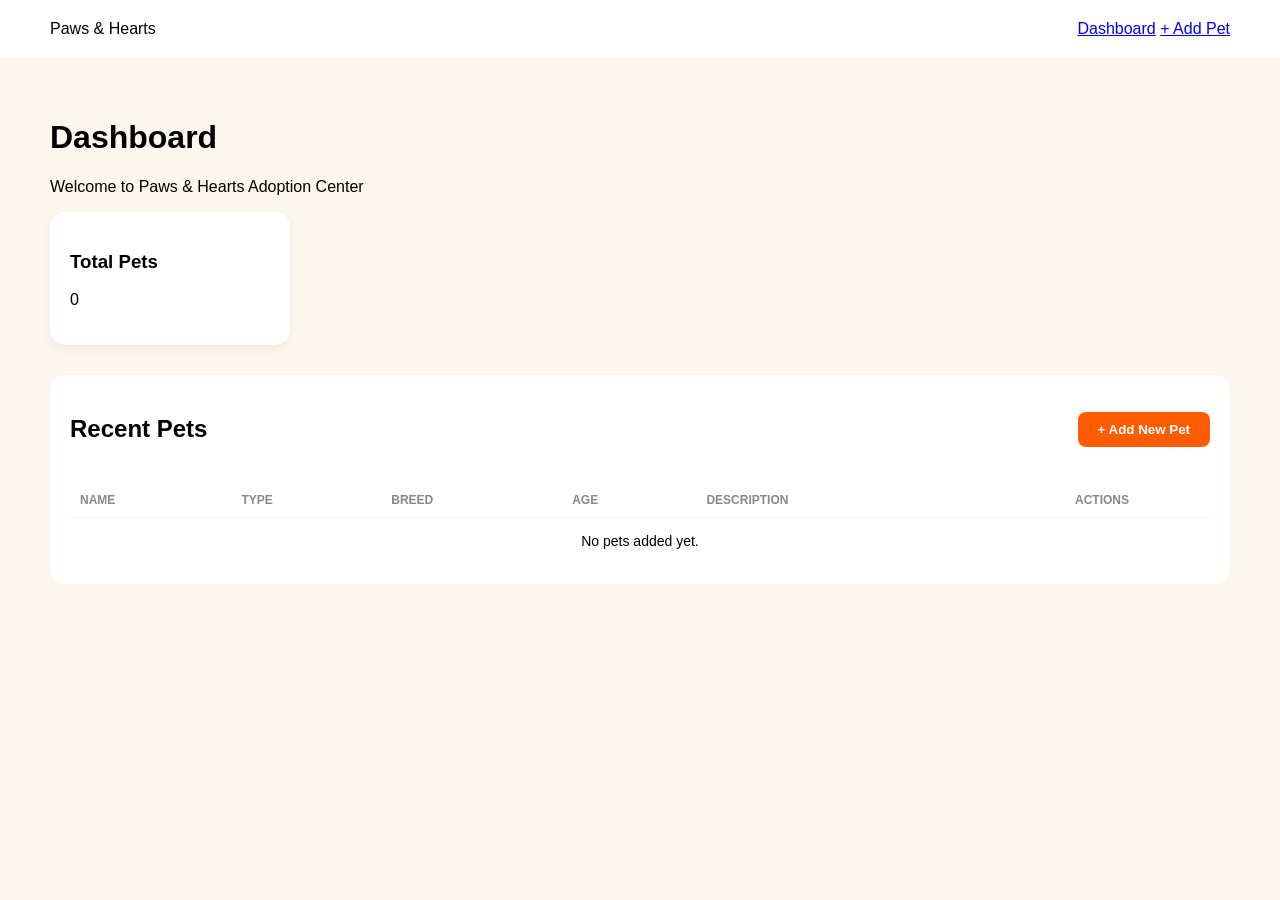
<file: htl.fol/index.html>
<!DOCTYPE html>
<html lang="en">
<head>
    <meta charset="UTF-8">
    <meta name="viewport" content="width=device-width, initial-scale=1.0">
    <title>Paws & Hearts - Dashboard</title>
    <link rel="stylesheet" href="style.css">
</head>
<body>
    <nav class="navbar">
        <div class="logo">Paws & Hearts</div>
        <div class="links">
            <a href="index.html" class="active">Dashboard</a>
            <a href="addpet.html">+ Add Pet</a>
        </div>
    </nav>

    <main>
        <header>
            <h1>Dashboard</h1>
            <p>Welcome to Paws & Hearts Adoption Center</p>
        </header>

        <section class="stats-container">
            <div class="stat-card">
                <h3>Total Pets</h3>
                <p id="totalCount">0</p>
            </div>
        </section>

        <section class="table-section">
            <div class="table-header">
                <h2>Recent Pets</h2>
                <button class="btn-orange" onclick="location.href='addpet.html'">+ Add New Pet</button>
            </div>
            <table>
                <thead>
                    <tr>
                        <th>Name</th>
                        <th>Type</th>
                        <th>Breed</th>
                        <th>Age</th>
                        <th>Description</th>
                        <th style="text-align: center;">Actions</th>
                    </tr>
                </thead>
                <tbody id="petsTableBody"></tbody> 
            </table>
        </section>
    </main>

    <div id="editModal" class="modal-overlay" style="display:none;">
        <div class="modal-card">
            <h2>Edit Pet</h2>
            <input type="hidden" id="editIndex">
            <div class="form-group"><label>Pet Name</label><input type="text" id="editName"></div>
            <div class="form-group"><label>Type</label><input type="text" id="editType"></div>
            <div class="form-group"><label>Breed</label><input type="text" id="editBreed"></div>
            <div class="form-group"><label>Age</label><input type="number" id="editAge"></div>
            <div class="form-group"><label>Description</label><textarea id="editDesc" rows="3"></textarea></div>
            <div class="modal-actions">
                <button id="saveBtn" class="btn-orange">Update Details</button>
                <button id="cancelBtn" class="btn-secondary">Cancel</button>
            </div>
        </div>
    </div>

    <script type="module" src="app.js"></script>
</body>
</html>
</file>
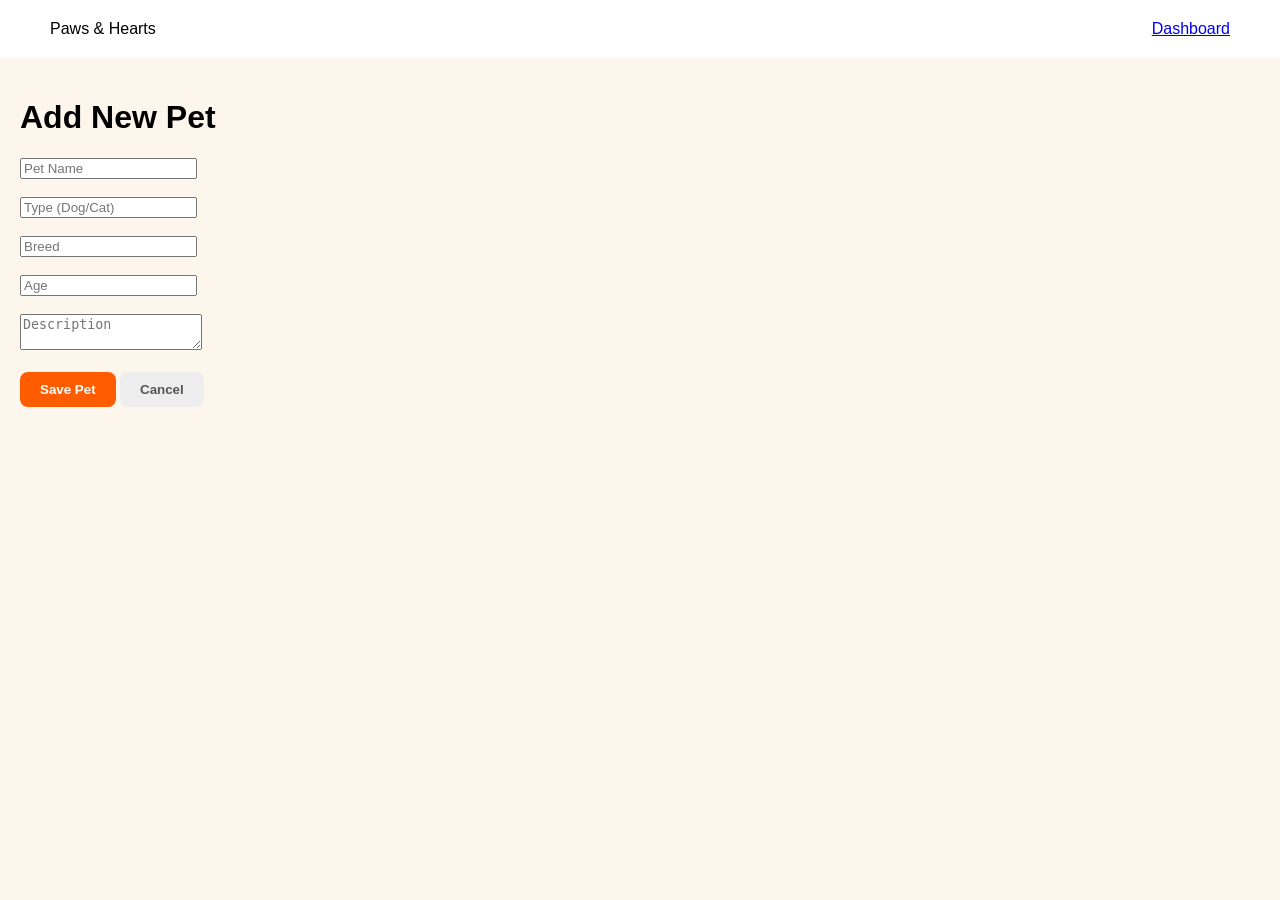
<file: htl.fol/addpet.html>
<!DOCTYPE html>
<html lang="en">
<head>
    <meta charset="UTF-8">
    <meta name="viewport" content="width=device-width, initial-scale=1.0">
    <title>Add New Pet</title>
    <link rel="stylesheet" href="style.css">
</head>
<body>
    <nav class="navbar">
        <div class="logo">Paws & Hearts</div>
        <div class="links"><a href="index.html">Dashboard</a></div>
    </nav>

    <main style="padding: 20px;">
        <h1>Add New Pet</h1>
        <form id="addPetForm">
            <input type="text" name="name" placeholder="Pet Name" required><br><br>
            <input type="text" name="type" placeholder="Type (Dog/Cat)" required><br><br>
            <input type="text" name="breed" placeholder="Breed" required><br><br>
            <input type="number" name="age" placeholder="Age" required><br><br>
            <textarea name="description" placeholder="Description" required></textarea><br><br>
            
            <button type="submit" class="btn-orange">Save Pet</button>
            <button type="button" class="btn-secondary" onclick="location.href='index.html'">Cancel</button>
        </form>
    </main>

    <script type="module" src="addpet.js"></script>
</body>
</html>
</file>
<file: htl.fol/style.css>
:root {
    --orange: #ff5c00;
    --orange-hover: #e65300;
    --cream: #fdf6ec;
    --white: #ffffff;
    --gray: #888;
    --border: #f0f0f0;
}

body {
    background-color: var(--cream);
    font-family: 'Segoe UI', sans-serif;
    margin: 0;
    padding: 0;
}

.navbar {
    background: var(--white);
    padding: 20px 50px;
    display: flex;
    justify-content: space-between;
    align-items: center;
}

main { padding: 40px 50px; }

.stat-card {
    background: var(--white);
    padding: 20px;
    border-radius: 15px;
    width: 200px;
    box-shadow: 0 4px 10px rgba(0,0,0,0.05);
}

.table-section {
    background: var(--white);
    margin-top: 30px;
    padding: 20px;
    border-radius: 15px;
}

.table-header {
    display: flex;
    justify-content: space-between;
    align-items: center;
    margin-bottom: 20px;
}

table {
    width: 100%;
    border-collapse: collapse;
}

th { text-align: left; color: var(--gray); font-size: 12px; padding: 10px; text-transform: uppercase; }
td { padding: 15px 10px; border-top: 1px solid var(--border); font-size: 14px; }

.btn-orange {
    background: var(--orange);
    color: white;
    border: none;
    padding: 10px 20px;
    border-radius: 8px;
    cursor: pointer;
    font-weight: bold;
    transition: background 0.3s;
}

.btn-orange:hover {
    background: var(--orange-hover);
}

/* --- Action Buttons (Inside Table) --- */
.action-btn {
    padding: 6px 12px;
    border-radius: 6px;
    border: none;
    cursor: pointer;
    font-size: 12px;
    font-weight: 600;
    margin-right: 5px;
}

.edit-btn { background: #fff4e5; color: var(--orange); border: 1px solid var(--orange); }
.delete-btn { background: #ffe5e5; color: #ff4d4d; }

/* --- Edit Modal Styles --- */
.modal-overlay {
    position: fixed;
    top: 0; left: 0; width: 100%; height: 100%;
    background: rgba(0, 0, 0, 0.4); /* Dimmed background */
    display: flex;
    justify-content: center;
    align-items: center;
    z-index: 1000;
}

.modal-card {
    background: var(--white);
    padding: 30px;
    border-radius: 20px;
    width: 400px;
    box-shadow: 0 10px 30px rgba(0,0,0,0.1);
}

.modal-card h2 { margin-top: 0; color: #333; }

.form-group {
    margin-bottom: 15px;
    display: flex;
    flex-direction: column;
}

.form-group label {
    font-size: 12px;
    color: var(--gray);
    margin-bottom: 5px;
    font-weight: bold;
}

.form-group input, .form-group textarea {
    padding: 10px;
    border: 1px solid var(--border);
    border-radius: 8px;
    font-family: inherit;
}

.modal-actions {
    display: flex;
    gap: 10px;
    margin-top: 20px;
}

.btn-secondary {
    background: #eee;
    color: #555;
    border: none;
    padding: 10px 20px;
    border-radius: 8px;
    cursor: pointer;
    font-weight: bold;
}
</file>
